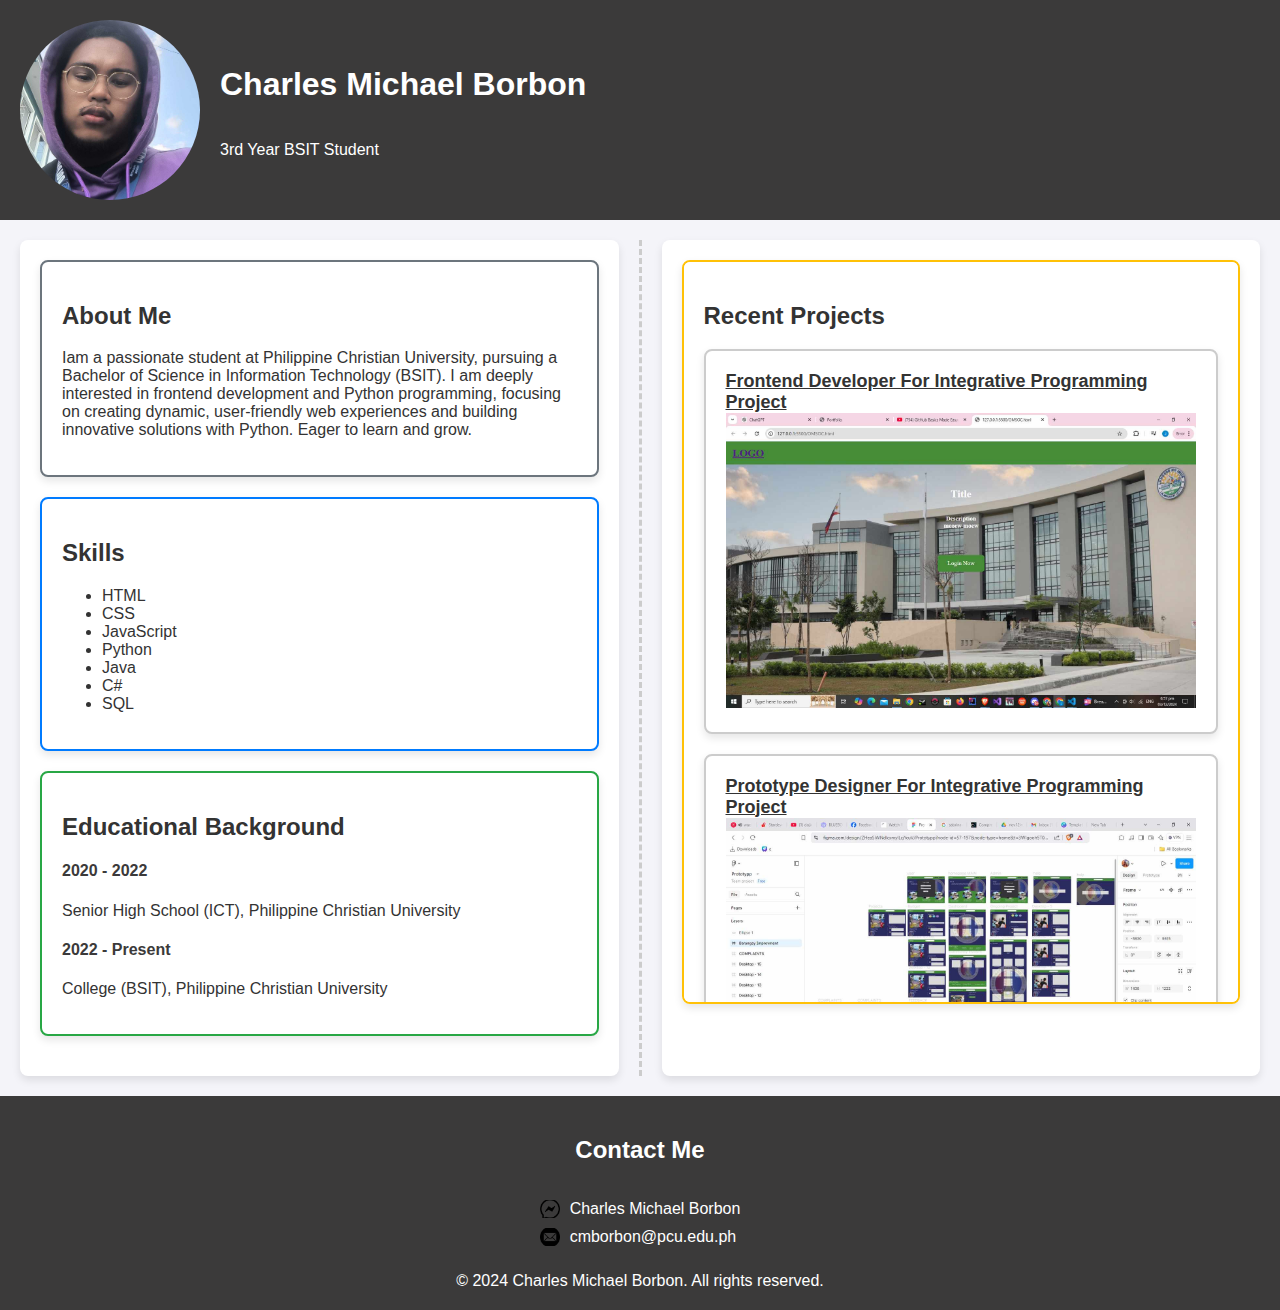
<file: index.html>
<!DOCTYPE html>
<html lang="en">
<head>
   <title>Portfolio</title>
    <link rel="stylesheet" href="portssc.css">
</head>
<body>
    <header>
        <img src="462551791_1082469013196690_1652076441192487087_n.jpg" class="left-image" alt="Profile Image">
        <div class="header-text">
            <h1>Charles Michael Borbon</h1>
            <p>3rd Year BSIT Student</p>



        
        </div>
    </header>

    <div class="container">
        <div class="content">
            <div class="section about-me">
                <h2>About Me</h2>
                <p>
                    Iam a passionate student at Philippine Christian University, pursuing a Bachelor of Science in Information Technology (BSIT). I am deeply interested in frontend development and Python programming, focusing on creating dynamic, user-friendly web experiences and building innovative solutions with Python. Eager to learn and grow.

                </p>
            </div>

            <div class="section skills">
                <h2>Skills</h2>
                <ul>
                    <li>HTML</li>
                    <li>CSS</li>
                    <li>JavaScript</li>
                    <li>Python</li>
                    <li>Java</li>
                    <li>C#</li>
                    <li>SQL</li>
                </ul>
            </div>

            <div class="section education">
                <h2>Educational Background</h2>
                <div>
                    <h4>2020 - 2022</h4>
                    <p>Senior High School (ICT), Philippine Christian University</p>
                </div>
                <div>
                    <h4>2022 - Present</h4>
                    <p>College (BSIT), Philippine Christian University</p>
                </div>
            </div>
        </div>

        <div class="vertical-line"></div>

        <div class="content">
            <div class="section recent-project">
                <h2>Recent Projects</h2>
                <div class="section proj">
                    <h3>Frontend Developer For Integrative Programming Project </h3>
                    <img src="FRNTND.jpg" class="projpic">
                    
                </div>

                <div class="section proj">
                    <h3>Prototype Designer For Integrative Programming Project </h3>
                    <img src="FIGN.jpg" class="projpic">
                    
                </div>

                <div class="section proj">
                    <h3>CISCO ROUTER RIP </h3>
                    <img src="Screenshot (172).png" class="projpic">
                    
                </div>

                <div class="section proj">
                    <h3>Employee Salary Counter </h3>
                    <img src="Screenshot_(147).png" class="projpic">
                    
                </div>

                
                
            </div>
        </div>
    </div>

    <footer>
        <h2>Contact Me</h2>
        <ul class="mustard">
            <li class="it1">Charles Michael Borbon</li>
            <li class="it2">cmborbon@pcu.edu.ph</li>
            
        </ul>© 2024 Charles Michael Borbon. All rights reserved.
    </footer>
</body>
</html>
</file>
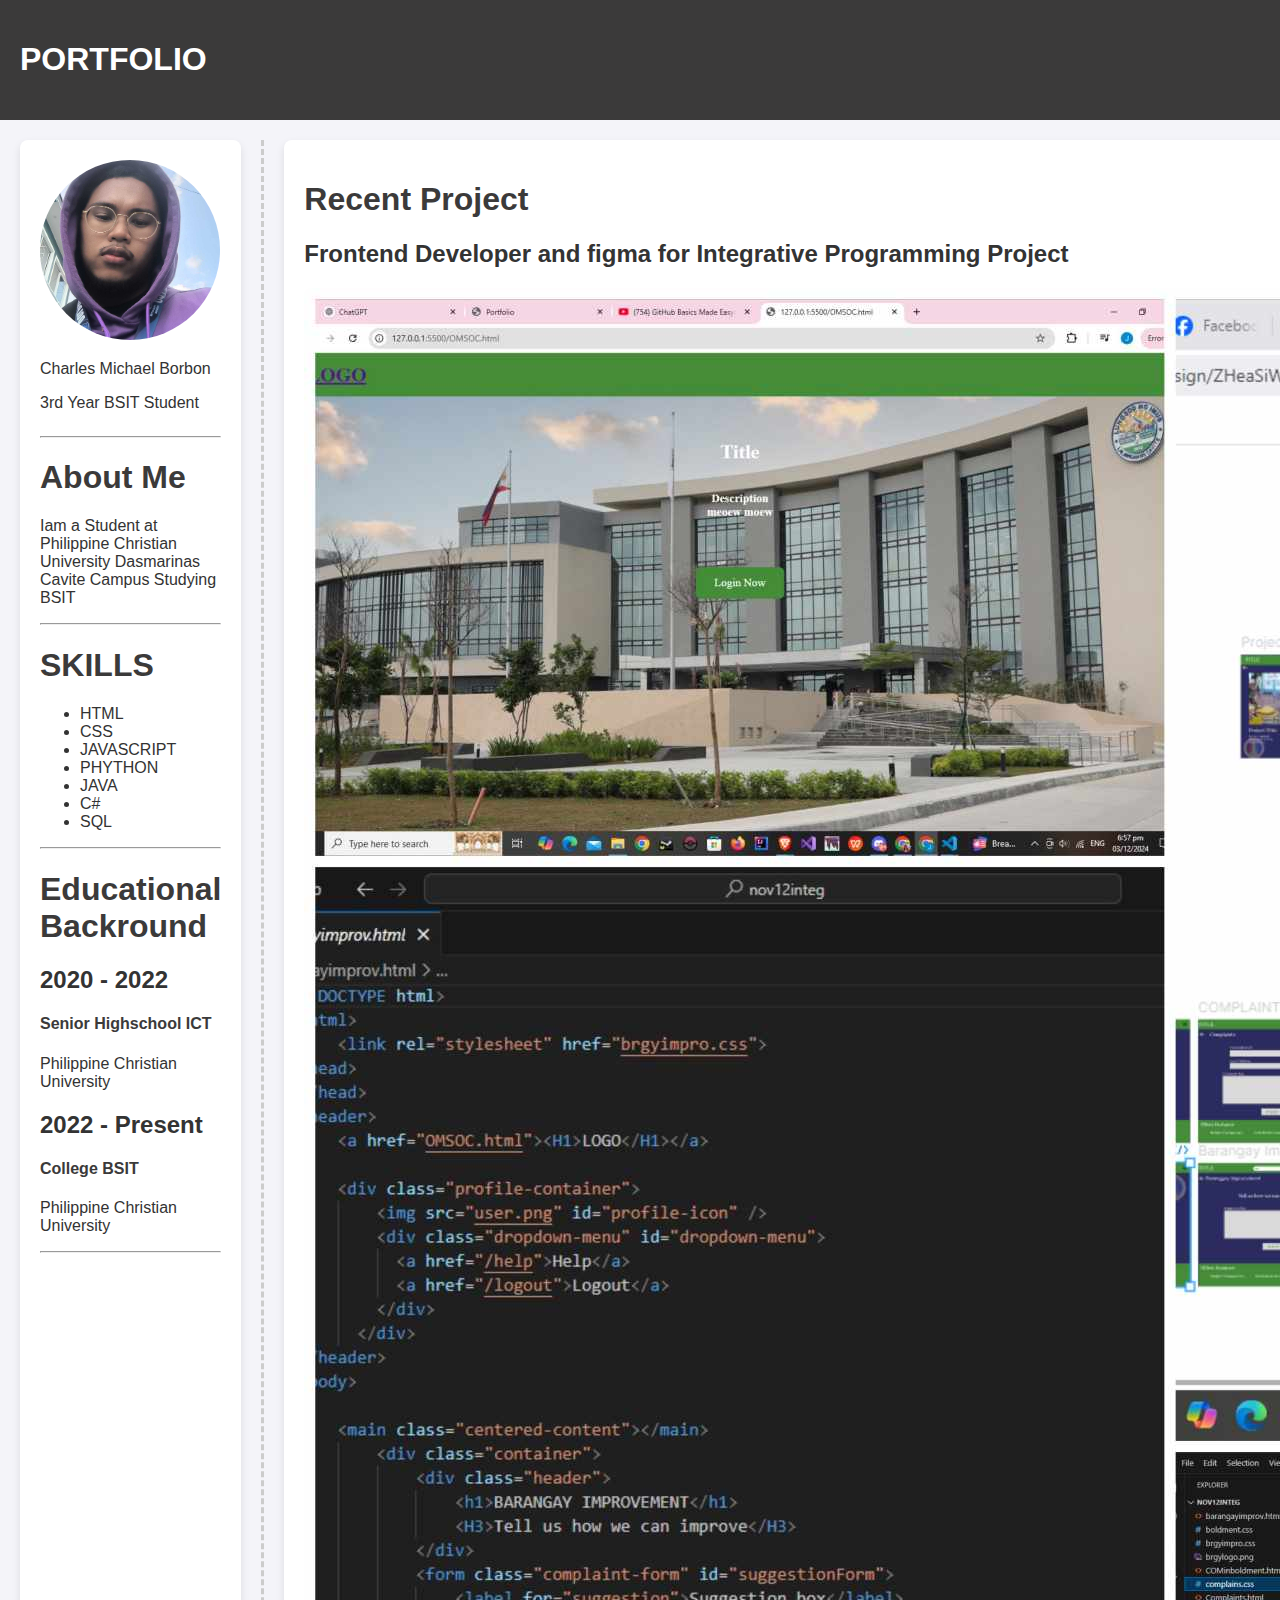
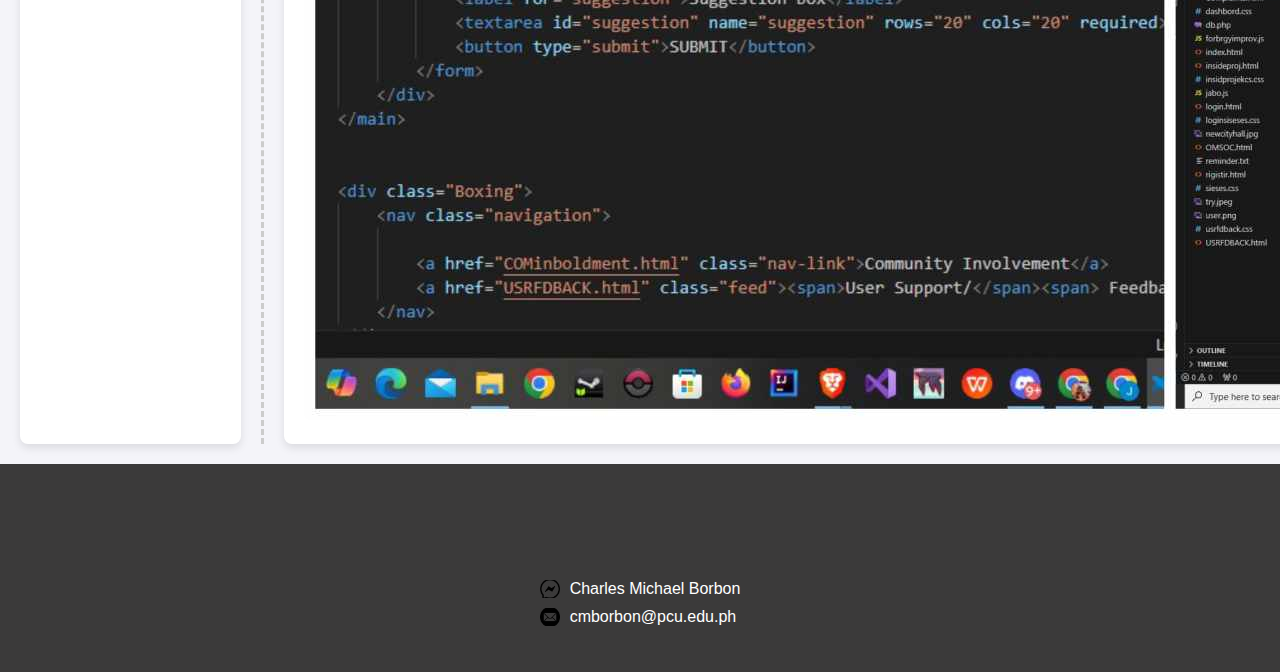
<file: portfolio.html>
<!DOCTYPE html>
<html lang="en">
<head>
    <title>Portfolio</title>
    <link rel="stylesheet" href="portssc.css">
</head>
<body>
    <header>
        <h1>PORTFOLIO</h1>
   
    </header>

    <div class="container">
       
        <div class="content">

            <div class="left-image-container">
                <img src="462551791_1082469013196690_1652076441192487087_n.jpg" class="left-image">
                <div class="image-text">
                    <p> Charles Michael Borbon</p>
                    <p> 3rd Year BSIT Student</p>

                </div>

            </div>



            <hr class="custom-hr">

            <div>
                <h1>About Me</h1>

                <p> Iam a Student at Philippine Christian University Dasmarinas Cavite Campus Studying BSIT  <p>
            </div>
            <hr class="custom-hr">
            <div>
                <h1>SKILLS</h1>

                <ul>
                    <li>HTML</li>
                    <li>CSS</li>
                    <li>JAVASCRIPT</li>
                    <li>PHYTHON</li>
                    <li>JAVA</li>
                    <li>C#</li>
                    <li>SQL</li>

                </ul>
            </div>

            <hr class="custom-hr">

            <div>
                <h1>Educational Backround</h1>
                <h2>2020 - 2022</h2>
                <h4>Senior Highschool ICT</h4>
                <p>Philippine Christian University</p>
            </div>

            <div>
                <h2>2022 - Present</h2>
                <h4>College BSIT</h4>
                <p>Philippine Christian University</p>
            </div>

            <hr class="custom-hr">




        </div>

        
        <div class="vertical-line"></div>

       
        <div class="content">
            <h1>Recent Project</h1>
            <h2>Frontend Developer and figma for Integrative Programming Project</h2>
            <img src="portproj.jpg" class="right-image">
            
        </div>
    </div>

    <footer>
        <h1>Contact Me</h1>
        <ul class="mustard">
            <li class="it1">Charles Michael Borbon</li>
            <li class="it2">cmborbon@pcu.edu.ph</li>
        </ul>

    </footer>
</body>

 


</html>
</file>
<file: portssc.css>
body {
    margin: 0;
    padding: 0;
    font-family: 'Roboto', sans-serif; 
    background-color: #f4f4f9; 
    color: #333; 
}

header {
    display: flex;
    align-items: center;
    background-color: #3b3a3a;
    color: white;
    padding: 20px;
    gap: 20px;
}

.left-image {
    max-width: 180px;
    height: auto;
    border-radius: 50%;
}

.header-text {
    display: flex;
    flex-direction: column;
    justify-content: center;
}


header h1 {
    color: white;
}


.container {
    display: grid;
    grid-template-columns: 1fr auto 1fr; 
    gap: 20px;
    padding: 20px;
}

.content {
    padding: 20px;
    background: white; 
    box-shadow: 0 4px 8px rgba(0, 0, 0, 0.1); 
    border-radius: 8px;
}

.vertical-line {
    border-left: 3px dashed #ccc; 
    height: auto;
    align-self: stretch;
}

.left-image-container, .right-image {
    border-radius: 8px;
    overflow: hidden;
}

h1, h4 {
    color: #3b3a3a;
}


.section {
    border: 2px solid #ccc;
    border-radius: 8px;
    padding: 20px;
    margin-bottom: 20px;
    background: #fff;
    box-shadow: 0 4px 8px rgba(0, 0, 0, 0.1);
}

.about-me {
    border-color: #6c757d;
}

.skills {
    border-color: #007bff;
}

.education {
    border-color: #28a745;
}

.recent-project {
    border-color: #ffc107;
    max-height: 700px;
    overflow-y: auto;
}

.proj {
    
    align-items: center;
    gap: 20px;
}


.projpic{
    width: 100%;
    height: auto;
    
}

.proj h3 {
    font-size: 18px;
    text-decoration: underline;
    margin: 0;
}

.mustard {
    list-style: none;
    padding: 0;
}

.mustard li {
    background-size: 20px ;
    background-repeat: no-repeat;
    background-position: left center;
    padding-left: 30px; 
    margin-bottom: 10px;
}

.it1 {
    background-image: url('messenger.png');
}

.it2 {
    background-image: url('email.png');
}

footer {
    background-color: #3b3a3a;
    color: white;
    padding: 20px 0;
    margin: 0;
    display: flex;
    flex-direction: column;
    justify-content: center;
    align-items: center;
    width: 100%;
}
</file>
